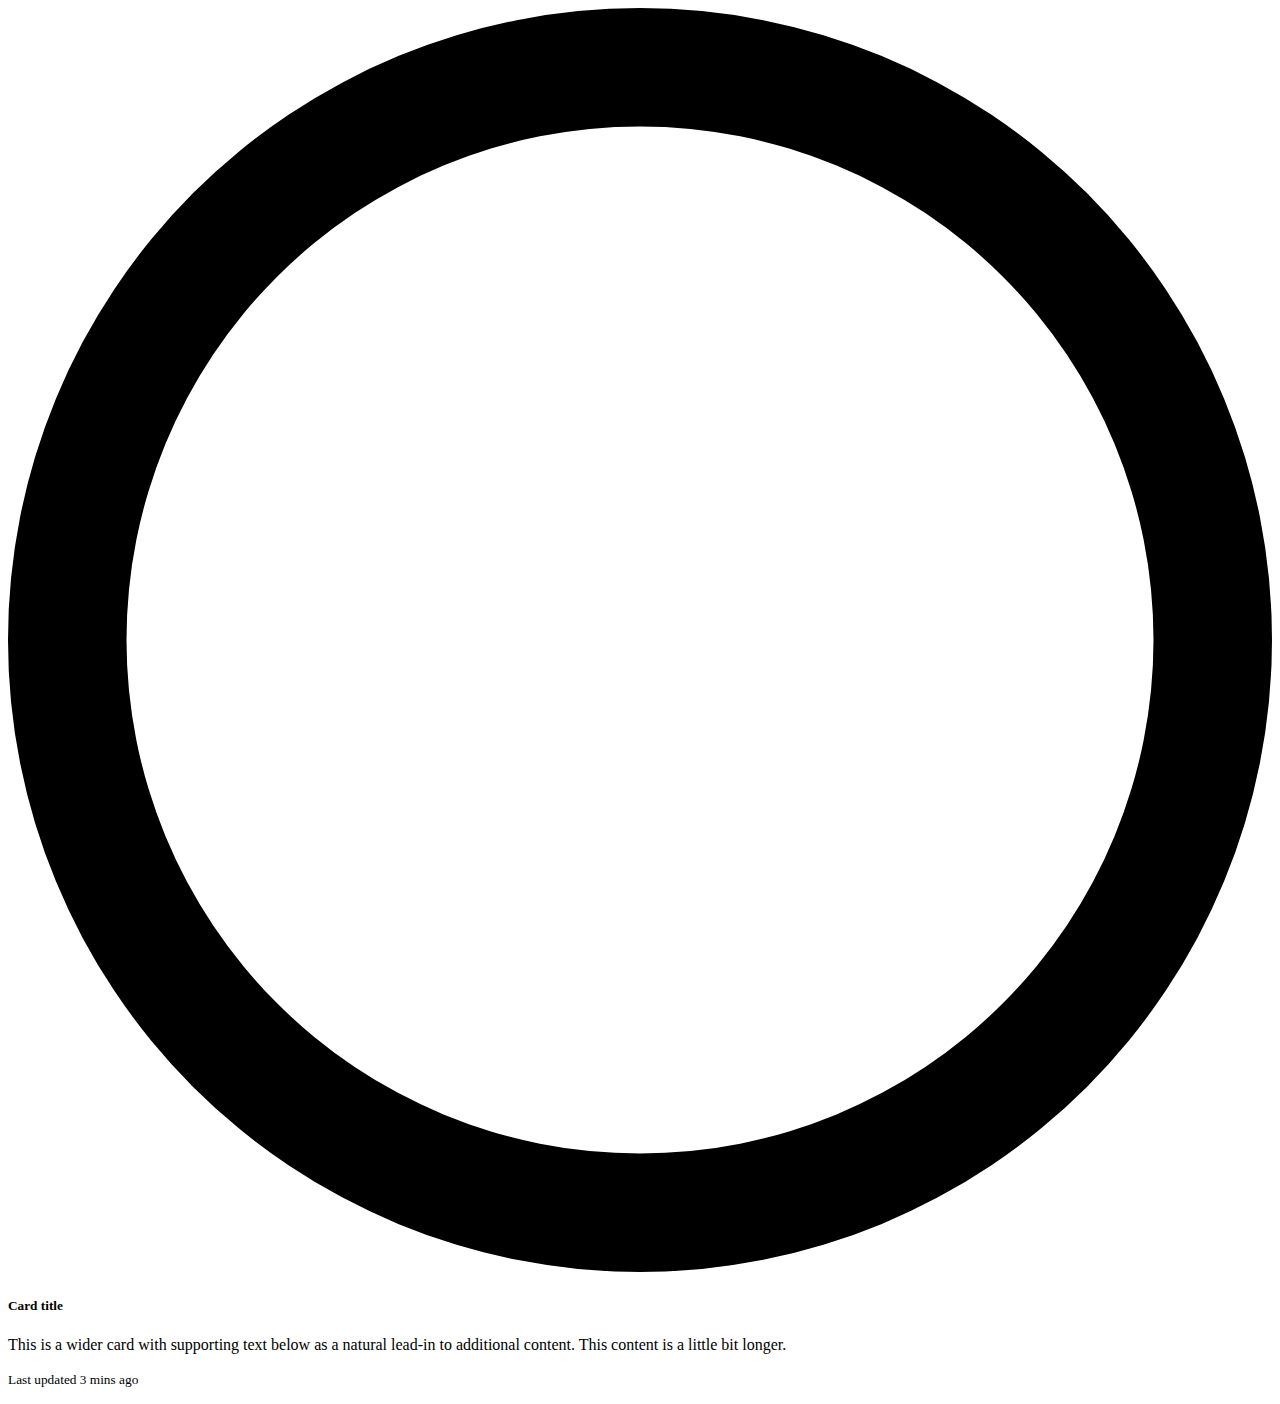
<file: index.html>
<!DOCTYPE html>
<html lang="en">
<head>
  <meta charset="UTF-8">
  <meta name="viewport" content="width=device-width, initial-scale=1.0">
  <link href="https://cdn.jsdelivr.net/npm/bootstrap@5.3.1/dist/css/bootstrap.min.css" rel="stylesheet" integrity="sha384-4bw+/aepP/YC94hEpVNVgiZdgIC5+VKNBQNGCHeKRQN+PtmoHDEXuppvnDJzQIu9" crossorigin="anonymous">
  <title>Test aja</title>
</head>
<body>
  <div class="card text-bg-dark">
    <img src="./main/static/circle-regular.svg" class="card-img" alt="...">
    <div class="card-img-overlay">
      <h5 class="card-title">Card title</h5>
      <p class="card-text">This is a wider card with supporting text below as a natural lead-in to additional content. This content is a little bit longer.</p>
      <p class="card-text"><small>Last updated 3 mins ago</small></p>
    </div>
  </div>
</body>
</html>
</file>
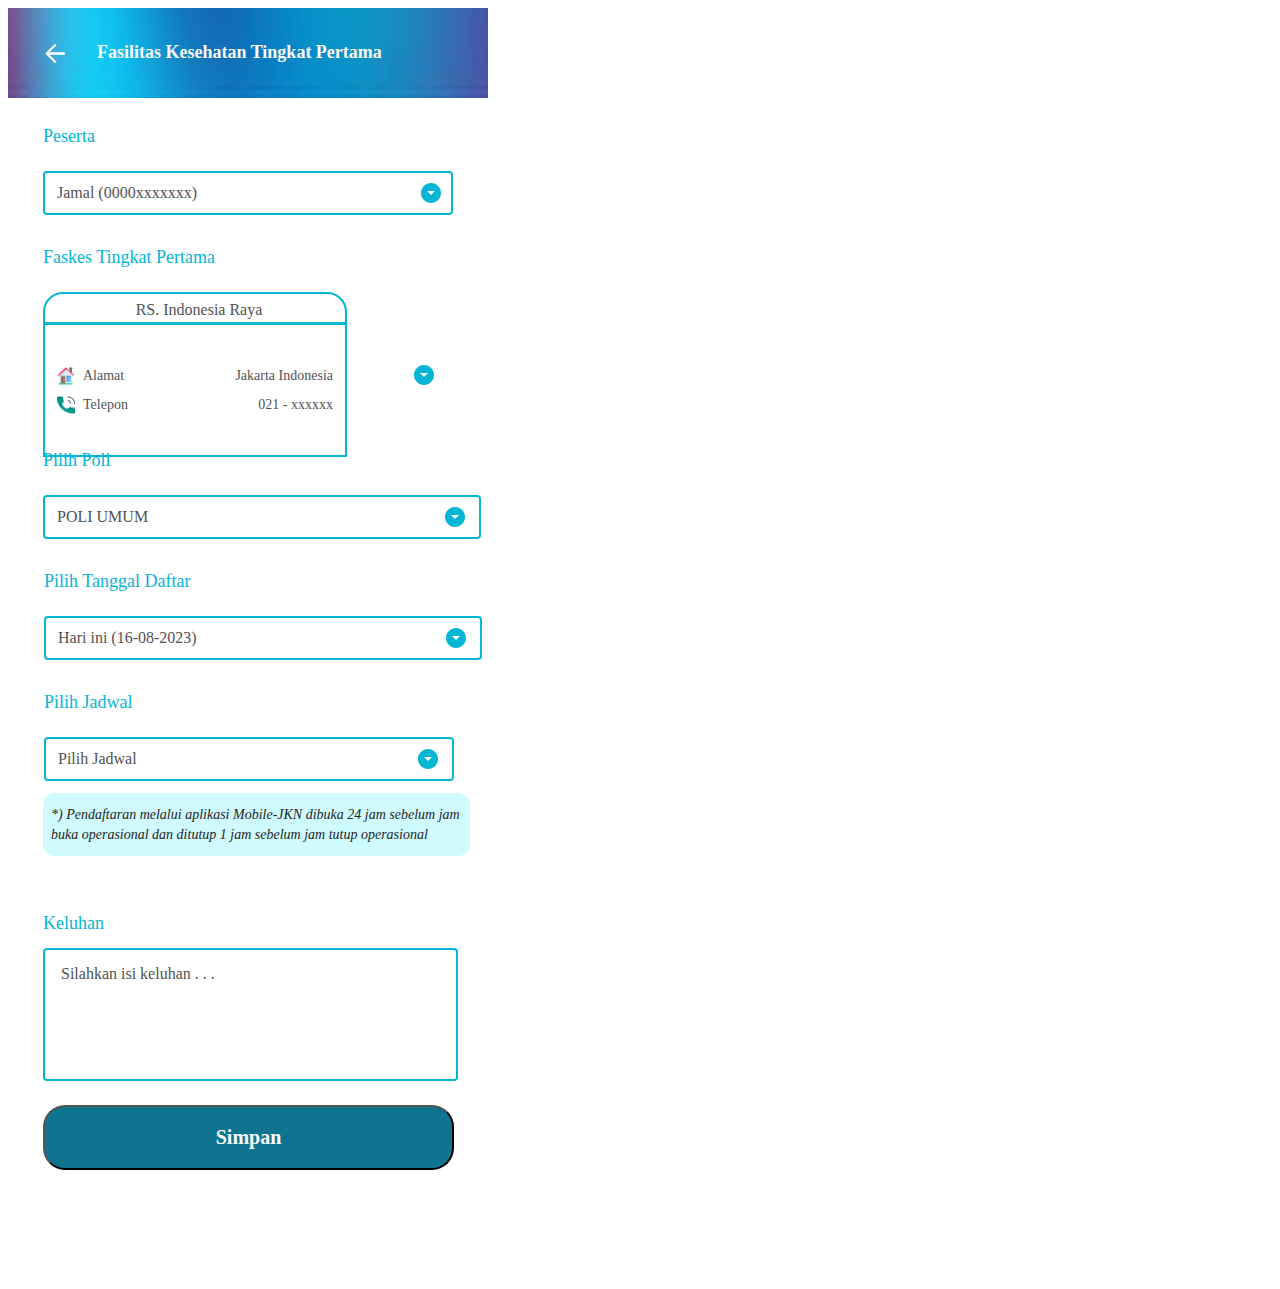
<file: main/templates/main/page/pendaftaran.html>
<!DOCTYPE html>
<html lang="en">
<head>
  <meta charset="UTF-8">
  <meta name="viewport" content="width=device-width, initial-scale=1.0">
  <link rel="icon" href="data:,">
  <link href="https://cdn.jsdelivr.net/npm/bootstrap@5.3.1/dist/css/bootstrap.min.css" rel="stylesheet" integrity="sha384-4bw+/aepP/YC94hEpVNVgiZdgIC5+VKNBQNGCHeKRQN+PtmoHDEXuppvnDJzQIu9" crossorigin="anonymous">
  <title>Pemberitahuan dengan Kotak</title>
  <link rel="stylesheet" href="../../../static/css/pendaftaran.css">
</head>
<body>

<div style="width: 480px; height: 1273px; position: relative; background: white">
  <section class="faskes">
    <div class="faskes-container">
      <div class="faskes-info">
        <div class="faskes-title">Faskes Tingkat Pertama</div>
        <button class="custom-buttondua" id="faskes-button" type="button">
          <svg xmlns="http://www.w3.org/2000/svg" width="12" height="15" viewBox="0 0 12 15" fill="none">
            <path d="M0.5 0.5V14.5L11.5 7.5L0.5 0.5Z" fill="#FAFAFA"/>
          </svg>
          <div class="faskes-label">Putar</div>
        </button>
      </div>
      <div class="faskes-subcontainer">
        <div class="faskes-info-container">
          <div class="faskes-info-box">
            <div class="faskes-name">RS. Indonesia Raya</div>
          </div>
          <div class="faskes-address-box" style="align-self: stretch; height: 90px; padding-left: 12px; padding-right: 12px; padding-top: 20px; padding-bottom: 20px; background: white; border-left: 2px #06B6D4 solid; border-top: 1px #06B6D4 solid; border-right: 2px #06B6D4 solid; border-bottom: 2px #06B6D4 solid; flex-direction: column; justify-content: center; align-items: center; gap: 8px; display: flex">
            <div style="align-self: stretch; justify-content: flex-start; align-items: center; gap: 8px; display: inline-flex">
              <img style="width: 18px; height: 18px" src="../../../static/img/image 44.png" />
              <div class="faskes-address-details">
                <div class="faskes-address-label">Alamat</div>
                <div class="faskes-address-value">Jakarta Indonesia</div>
              </div>
            </div>
            <div style="align-self: stretch; justify-content: flex-start; align-items: center; gap: 8px; display: inline-flex">
              <img style="width: 18px; height: 18px" src="../../../static/img/image 45.png" />
              <div class="faskes-address-details">
                <div class="faskes-address-label">Telepon</div>
                <div class="faskes-address-value">021 - xxxxxx</div>
              </div>
            </div>
          </div>
        </div>
        <div class="faskes-icon-container">
          <svg xmlns="http://www.w3.org/2000/svg" width="24" height="24" viewBox="0 0 24 24" fill="none">
            <path d="M12 2C6.48 2 2 6.48 2 12C2 17.52 6.48 22 12 22C17.52 22 22 17.52 22 12C22 6.48 17.52 2 12 2ZM12 14L8 10H16L12 14Z" fill="#06B6D4"/>
          </svg>
        </div>
      </div>
    </div>
  </section>

  <!-- popup faskes -->
  <section class="popupfaskes" id="faskes">
    <div class="popup-container">
      <div class="row transparent-row">
        <svg xmlns="http://www.w3.org/2000/svg" width="48" height="13" viewBox="0 0 48 13" fill="none">
          <path d="M24 0L47.5 13H24H0.500004L24 0Z" fill="rgb(170, 170, 170)"/>
        </svg>
      </div>
      <div class="popup-title">
        <div class="title-text">Keluhan</div>
      </div>
      <div class="popup-description">Anda dapat menambahkan informasi gejala yang dirasakan, seperti mengalami mual, pusing, batuk atau yang lainnya. Bisa Anda keluhkan disini</div>
      <div class="tutup-selanjutnya">
        <button type="button" class="tutup">
          <div class="inner-tutup">Tutup</div>
        </button>
      </div>
    </div>
  </section>

  

  <!-- Peserta -->
  <section class="peserta">
    <div class="peserta-header">
      <div class="peserta-title">Peserta</div>
      <button type="button" class="custom-buttondua" id="button-peserta">
        <svg xmlns="http://www.w3.org/2000/svg" width="12" height="15" viewBox="0 0 12 15" fill="none">
          <path d="M0.5 0.5V14.5L11.5 7.5L0.5 0.5Z" fill="#FAFAFA"/>
        </svg>
        <div class="participiant-text">Putar</div>
      </button>
    </div>
    <div class="peserta-info-container">
      <div class="peserta-item">
        <div class="peserta-info">
          <div class="peserta-name-info">
            <div class="peserta-name">Jamal (0000xxxxxxx)</div>
          </div>
          <div class="peserta-icon-placeholder"></div>
          <div class="peserta-icon-container">
            <svg xmlns="http://www.w3.org/2000/svg" width="24" height="24" viewBox="0 0 24 24" fill="none">
              <path d="M12 2C6.48 2 2 6.48 2 12C2 17.52 6.48 22 12 22C17.52 22 22 17.52 22 12C22 6.48 17.52 2 12 2ZM12 14L8 10H16L12 14Z" fill="#06B6D4"/>
            </svg>
          </div>
        </div>
      </div>
    </div>
  </section>

  <!-- popup peserta-->
  <section class="popuppeserta" id="peserta">
    <div class="popup-container">
      <div class="row transparent-row">
        <svg xmlns="http://www.w3.org/2000/svg" width="48" height="13" viewBox="0 0 48 13" fill="none">
          <path d="M24 0L47.5 13H24H0.500004L24 0Z" fill="rgb(170, 170, 170)"/>
        </svg>
      </div>
      <div class="popup-title">
        <div class="title-text">Keluhan</div>
      </div>
      <div class="popup-description">Anda dapat menambahkan informasi gejala yang dirasakan, seperti mengalami mual, pusing, batuk atau yang lainnya. Bisa Anda keluhkan disini</div>
      <div class="tutup-selanjutnya">
        <button type="button" class="tutup">
          <div class="inner-tutup">Tutup</div>
        </button>
      </div>
    </div>
  </section>

  <!-- poli -->
  <section class="poli">
    <div class="poli-container">
      <div class="poli-header">
        <div class="poli-title">Pilih Poli</div>
        <button class="custom-buttondua" type="button" id="poli-button">
          <svg xmlns="http://www.w3.org/2000/svg" width="12" height="15" viewBox="0 0 12 15" fill="none">
            <path d="M0.5 0.5V14.5L11.5 7.5L0.5 0.5Z" fill="#FAFAFA"/>
          </svg>
          <div class="politext">Putar</div>
        </button>
      </div>
      <div class="poli-item-container">
        <div class="poli-item-wrapper">
          <div class="poli-item-content">
            <div class="poli-item-text">
              <div class="poli-text">POLI UMUM</div>
            </div>
            <div style="width: 24px; height: 24px; position: relative"></div>
            <div style="width: 24px; height: 24px; position: relative">
              <svg xmlns="http://www.w3.org/2000/svg" width="24" height="24" viewBox="0 0 24 24" fill="none">
                <path d="M12 2C6.48 2 2 6.48 2 12C2 17.52 6.48 22 12 22C17.52 22 22 17.52 22 12C22 6.48 17.52 2 12 2ZM12 14L8 10H16L12 14Z" fill="#06B6D4"/>
              </svg>
            </div>
          </div>
        </div>
      </div>
    </div>
  </section>
  
  <!-- popup poli-->
  <section class="popup-poli" id="popuppoli">
    <div class="popup-container">
      <div class="popup-title">
        <div class="title-text">Pilih Poli</div>
      </div>
      <div class="popup-description">Silahkan pilih jenis poli yang ingin Anda kunjungi.</div>
      <div class="tutup-selanjutnya">
        <button type="button" class="tutup">
          <div class="inner-tutup">Tutup</div>
        </button>
      </div>
      <div class="row transparent-row">
        <svg xmlns="http://www.w3.org/2000/svg" width="48" height="13" viewBox="0 0 48 13" fill="FFD1D1">
          <path d="M24 13L47.5 0H24H0.500004L24 13Z" fill="rgb(170, 170, 170)"/>
        </svg>
      </div>
    </div>
  </section>

  <section class="tanggal-daftar">
    <div class="tanggal-daftar-container">
      <div class="tanggal-daftar-header">
        <div class="tanggal-daftar-title">Pilih Tanggal Daftar</div>
        <button class="custom-buttondua" type="button" id="tanggal-daftar-button">
          <svg xmlns="http://www.w3.org/2000/svg" width="12" height="15" viewBox="0 0 12 15" fill="none">
            <path d="M0.5 0.5V14.5L11.5 7.5L0.5 0.5Z" fill="#FAFAFA"/>
          </svg>
          <div class="tanggal-daftar-text">Putar</div>
        </button>
      </div>
      <div class="tanggal-daftar-info-container">
        <div class="tanggal-daftar-item">
          <div class="tanggal-daftar-info">
            <div class="tanggal-daftar-date-info">
              <div class="tanggal-daftar-date">Hari ini (16-08-2023)</div>
            </div>
            <div class="tanggal-daftar-icon-placeholder"></div>
            <div class="tanggal-daftar-icon-container">
              <svg xmlns="http://www.w3.org/2000/svg" width="24" height="24" viewBox="0 0 24 24" fill="none">
                <path d="M12 2C6.48 2 2 6.48 2 12C2 17.52 6.48 22 12 22C17.52 22 22 17.52 22 12C22 6.48 17.52 2 12 2ZM12 14L8 10H16L12 14Z" fill="#06B6D4"/>
              </svg>
            </div>
          </div>
        </div>
      </div>
    </div>
  </section>

  <!-- popup tanggal daftar-->
  <section class="popuptanggaldaftar" id="tanggaldaftar">
    <div class="popup-container">
      <div class="popup-title">
        <div class="title-text">Pilih Tanggal Daftar</div>
      </div>
      <div class="popup-description">Anda dapat memilih tanggal pendaftaraan disini.</div>
      <div class="tutup-selanjutnya">
        <button type="button" class="tutup">
          <div class="inner-tutup">Tutup</div>
        </button>
      </div>
      <div class="row transparent-row">
        <svg xmlns="http://www.w3.org/2000/svg" width="48" height="13" viewBox="0 0 48 13" fill="FFD1D1">
          <path d="M24 13L47.5 0H24H0.500004L24 13Z" fill="rgb(170, 170, 170)"/>
        </svg>
      </div>
    </div>
  </section>

  <section class="jadwal">
    <div class="jadwal-container">
      <div class="jadwal-header">
        <div class="jadwal-title">Pilih Jadwal</div>
        <button class="custom-buttondua" type="button" id="jadwal-button">
          <svg xmlns="http://www.w3.org/2000/svg" width="12" height="15" viewBox="0 0 12 15" fill="none">
            <path d="M0.5 0.5V14.5L11.5 7.5L0.5 0.5Z" fill="#FAFAFA"/>
          </svg>
          <div class="jadwal-text">Putar</div>
        </button>
      </div>
      <div class="jadwal-info-container">
        <div class="jadwal-item">
          <div class="jadwal-info">
            <div class="jadwal-date-info">
              <div class="jadwal-date">Pilih Jadwal</div>
            </div>
            <div class="jadwal-icon-placeholder"></div>
            <div class="jadwal-icon-container">
              <svg xmlns="http://www.w3.org/2000/svg" width="24" height="24" viewBox="0 0 24 24" fill="none">
                <path d="M12 2C6.48 2 2 6.48 2 12C2 17.52 6.48 22 12 22C17.52 22 22 17.52 22 12C22 6.48 17.52 2 12 2ZM12 14L8 10H16L12 14Z" fill="#06B6D4"/>
              </svg>
            </div>
          </div>
        </div>
      </div>
    </div>
  </section>

  <!-- popup jadwal -->
  <section class="popupjadwal" id="jadwal">
    <div class="popup-container">
      <div class="popup-title">
        <div class="title-text">Pilih Jadwal</div>
      </div>
      <div class="popup-description">Silahkan pilih jadwal yang tersedia, Anda diharapkan dapat datang 15 menit sebelum pemeriksaan.</div>
      <div class="tutup-selanjutnya">
        <button type="button" class="tutup">
          <div class="inner-tutup">Tutup</div>
        </button>
      </div>
      <div class="row transparent-row">
        <svg xmlns="http://www.w3.org/2000/svg" width="48" height="13" viewBox="0 0 48 13" fill="FFD1D1">
          <path d="M24 13L47.5 0H24H0.500004L24 13Z" fill="rgb(170, 170, 170)"/>
        </svg>
      </div>
    </div>
  </section>

  <section class="info">
    <div class="info-container">
      <div class="info-text">*) Pendaftaran melalui aplikasi Mobile-JKN dibuka 24 jam sebelum jam buka operasional dan ditutup 1 jam sebelum jam tutup operasional</div>
    </div>
  </section>
  
  <section class="keluhan">
    <div class="keluhan-container">
      <div class="keluhan-header">
        <div class="keluhan-title">Keluhan</div>
        <button class="custom-buttondua" type="button" id="keluhan-button">
          <svg xmlns="http://www.w3.org/2000/svg" width="12" height="15" viewBox="0 0 12 15" fill="none">
            <path d="M0.5 0.5V14.5L11.5 7.5L0.5 0.5Z" fill="#FAFAFA"/>
          </svg>
          <div class="keluhantext">Putar</div>
        </button>
      </div>
      <div class="keluhan-input-container">
        <div class="keluhan-input-wrapper">
          <div class="keluhan-input-divider"></div>
          <div class="keluhan-input-text">
            <div class="keluhan-text">Silahkan isi keluhan . . .</div>
          </div>
        </div>
      </div>
    </div>
  </section>

  <!-- popup keluhan -->
  <section class="popupkeluhan" id="keluhan">
    <div class="popup-container">
      <div class="popup-title">
        <div class="title-text">Keluhan</div>
      </div>
      <div class="popup-description">Anda dapat menambahkan informasi gejala yang dirasakan, seperti mengalami mual, pusing, batuk atau yang lainnya. Bisa Anda keluhkan disini</div>
      <div class="tutup-selanjutnya">
        <button type="button" class="tutup">
          <div class="inner-tutup">Tutup</div>
        </button>
      </div>
      <div class="row transparent-row">
        <svg xmlns="http://www.w3.org/2000/svg" width="48" height="13" viewBox="0 0 48 13" fill="FFD1D1">
          <path d="M24 13L47.5 0H24H0.500004L24 13Z" fill="rgb(170, 170, 170)"/>
        </svg>
      </div>
    </div>
  </section>
  
  <button type="button" style="width: 411px; padding-left: 12px; padding-right: 12px; padding-top: 18px; padding-bottom: 18px; left: 35px; top: 1097px; position: absolute; background-color: #0E7490; border-radius: 22px; overflow: hidden; justify-content: center; align-items: center; gap: 4px; display: inline-flex">
    <div style="color: #FAFAFA; font-size: 20px; font-family: Poppins; font-weight: 700; line-height: 25px; word-wrap: break-word">Simpan</div>
  </button>

  <nav class="navbar">
    <img class="navbar-logo" src="../../../static/img/image 444.png" />
    <div class="navbar-content">
      <div class="navbar-icon">
        <svg xmlns="http://www.w3.org/2000/svg" width="24" height="25" viewBox="0 0 24 25" fill="none">
          <path d="M13.0666 4.26375L6.43395 10.8964L5.58039 11.75H6.7875H21.5V13.25H6.7875H5.58192L6.43363 14.1032L13.0557 20.7372L12 21.7929L2.70711 12.5L12.0012 3.20586L13.0666 4.26375Z" fill="#FAFAFA" stroke="#FAFAFA"/>
        </svg>
      </div>
      <div class="navbar-title">Fasilitas Kesehatan Tingkat Pertama</div>
    </div>
  </nav>
</div>

</body>
<script src="../../../static/js/pageutama.js"></script>
</html>
</file>
<file: main/static/css/pendaftaran.css>
.custom-buttondua {
  height: 29px; 
  padding-top: 4px; 
  padding-bottom: 4px; 
  padding-left: 8px; 
  padding-right: 12px; 
  background: #06B6D4; 
  border-radius: 16px; 
  border: 1px #0891B2 solid; 
  justify-content: center; 
  align-items: center; 
  gap: 8px; 
  display: flex;
  opacity: 0;
}

/* formulir peserta */
.peserta {
  left: 35px; 
  top: 114px; 
  position: absolute; 
  flex-direction: column; 
  justify-content: flex-start; 
  align-items: flex-start; 
  gap: 20px; 
  display: inline-flex
}

.peserta-header {
  width: 410px; 
  justify-content: flex-start; 
  align-items: center; 
  display: inline-flex
}

.peserta-title {
  flex: 1 1 0; 
  color: #06B6D4; 
  font-size: 18px; 
  font-family: Poppins; 
  font-weight: 500; 
  line-height: 27px; 
  word-wrap: break-word
}

.peserta .participiant-text {
  text-align: center; 
  color: #FAFAFA; 
  font-size: 14px; 
  font-family: Poppins; 
  font-weight: 500; 
  line-height: 21px; 
  word-wrap: break-word
}

.peserta .peserta-info-container {
  width: 410px;
  height: 40px;
  border-radius: 4px; 
  flex-direction: column; 
  justify-content: flex-start; 
  align-items: flex-start; 
  gap: 4px; 
  display: flex
}

.peserta .peserta-item {
  align-self: stretch; 
  flex: 1 1 0; 
  padding-left: 12px; 
  padding-right: 12px; 
  padding-top: 8px; 
  padding-bottom: 8px; 
  background: white; 
  border-radius: 4px; 
  border: 2px #06B6D4 solid; 
  justify-content: flex-start; 
  align-items: center; 
  gap: 4px; 
  display: inline-flex
}

.peserta .peserta-info {
  flex: 1 1 0; 
  height: 24px; 
  justify-content: flex-start; 
  align-items: center; 
  gap: 4px; 
  display: flex
}

.peserta .peserta-info {
  flex: 1 1 0; 
  height: 24px; 
  justify-content: flex-start; 
  align-items: center; 
  gap: 4px; 
  display: flex
}

.peserta .peserta-name {
  width: 330px;
  align-items: center;
  color: #525252; 
  font-size: 16px; 
  font-family: Poppins;
  gap: 8px;
  font-weight: 400; 
  line-height: 24px; 
  word-wrap: break-word;
}

.peserta .peserta-icon-placeholder {
  width: 24px; 
  height: 24px; 
  position: relative
}

.peserta .peserta-icon-container {
  width: 24px; 
  height: 24px; 
  position: relative;
}

/* popup peserta */
.popuppeserta {
  display: none;
}

.popuppeserta.active .informasi-pengguna .navbar {
  position: unset;
}

.popuppeserta.active {
  width: 498px;
  height: 1306px;
}

.popuppeserta .popup-container {
  position: absolute;
  background-color: rgb(253, 250, 250);
  top: 209px;
  margin-left: 105px;
  z-index: 1;
}

.popup-title {
  width: 300px; 
  height: 37px; 
  padding-left: 16px; 
  padding-right: 16px; 
  padding-top: 8px; 
  padding-bottom: 8px; 
  background: #FAFAFA; 
  border-top-left-radius: 8px; 
  border-top-right-radius: 8px;
  border-bottom: 1px solid;
  justify-content: flex-start; 
  align-items: center; 
  display: inline-flex
}

.popuppeserta .title-text {
  flex: 1 1 0; text-align: center; color: #171717; font-size: 14px; font-family: Poppins; font-weight: 600; line-height: 21px; word-wrap: break-word
}

.popuppeserta .popup-description {
  width: 280px; color: #171717; margin-left: 4px; font-size: 14px; font-family: Poppins; font-weight: 400; line-height: 18px; word-wrap: break-word
}

.popuppeserta .tutup-selanjutnya {
  width: 300px; height: 40px; padding-top: 4px; padding-bottom: 10px; padding-left: 16px; padding-right: 16px; background: #FAFAFA; border-top-left-radius: 8px; border-top-right-radius: 8px; justify-content: center; align-items: center; gap: 18px; display: inline-flex
}

.popuppeserta .tutup {
  height: 26px; padding-left: 12px; padding-right: 12px; padding-top: 4px; padding-bottom: 4px; border-radius: 4px; overflow: hidden; border: 1.50px #EF4444 solid; justify-content: center; align-items: center; gap: 4px; display: flex
}

.popuppeserta .inner-tutup {
  color: #EF4444; font-size: 12px; font-family: Poppins; font-weight: 500; line-height: 18px; word-wrap: break-word;
}

.transparent-row {
  background-color: transparent; /* Atur latar belakang menjadi transparent */
}

/* nav */
.navbar-logo {
  width: 480px; 
  height: 90px; 
  left: 0px; 
  top: 0px; 
  position: absolute;
}

.navbar-content {
  width: 410px; 
  left: 35px; 
  top: 31px; 
  position: absolute; 
  justify-content: center; 
  align-items: center; 
  gap: 30px; 
  display: inline-flex;
}

.navbar-icon {
  width: 24px; 
  height: 24px; 
  position: relative;
}

.navbar-title {
  flex: 1 1 0; 
  color: #FAFAFA; 
  font-size: 18px; 
  font-family: Poppins; 
  font-weight: 600; 
  line-height: 27px; 
  word-wrap: break-word
}

.container-penunjuk-peserta {
  width: 300px; 
  height: 13px; 
  flex-direction: column; 
  justify-content: center; 
  align-items: center; 
  gap: 8px; 
  display: inline-flex
}

.container-penunjuk-peserta-inner {
  height: 13px; 
  padding-left: 8px; 
  padding-right: 8px; 
  flex-direction: column; 
  justify-content: center; 
  align-items: center; 
  gap: 8px; 
  display: flex
}


/* pilih faskes */
.faskes-container {
  left: 35px; 
  top: 235px; 
  position: absolute; 
  flex-direction: column; 
  justify-content: flex-start; 
  align-items: flex-start; 
  gap: 20px; 
  display: inline-flex
}

.faskes-container .faskes-info {
  width: 410px; 
  justify-content: center; 
  align-items: center; 
  display: inline-flex
}

.faskes-container .faskes-title {
  flex: 1 1 0; color: #06B6D4; 
  font-size: 18px; 
  font-family: Poppins; 
  font-weight: 500; 
  line-height: 27px; 
  word-wrap: break-word
}

.faskes-container .faskes-label {
  text-align: center; 
  color: #FAFAFA; 
  font-size: 14px; 
  font-family: Poppins; 
  font-weight: 500; 
  line-height: 21px; 
  word-wrap: break-word
}

.faskes-container .faskes-subcontainer {
  align-self: stretch; 
  justify-content: flex-start; 
  align-items: center; 
  gap: 65px; 
  display: inline-flex
}

.faskes-container .faskes-info-container {
  width: 304px; 
  flex-direction: column; 
  justify-content: flex-start; 
  align-items: center; 
  display: inline-flex
}

.faskes-container .faskes-info-box {
  align-self: stretch; 
  padding-left: 8px; 
  padding-top: 4px; 
  background: white; 
  border-top-left-radius: 20px; 
  border-top-right-radius: 20px; 
  border: 2px #06B6D4 solid; 
  justify-content: center; 
  align-items: flex-start; 
  gap: 8px; 
  display: inline-flex
}

.faskes-container .faskes-name {
  color: #525252; 
  font-size: 16px; 
  font-family: Poppins; 
  font-weight: 500; 
  line-height: 24px; 
  word-wrap: break-word
}


.faskes-container .faskes-address-details {
  flex: 1 1 0; 
  height: 21px; 
  justify-content: flex-start; 
  align-items: center; 
  gap: 30px; 
  display: flex
}

.faskes-container .faskes-address-label {
  color: #525252; 
  font-size: 14px; 
  font-family: Poppins; 
  font-weight: 400; 
  line-height: 21px; 
  word-wrap: break-word
}

.faskes-container .faskes-address-value {
  flex: 1 1 0; 
  text-align: right; 
  color: #525252; 
  font-size: 14px; 
  font-family: Poppins; 
  font-weight: 400; 
  line-height: 21px; 
  word-wrap: break-word
}

.faskes-container .faskes-icon-container {
  width: 24px; 
  height: 24px; 
  position: relative
}

/* popup faskes */
.popupfaskes {
  display: none;
}

.popupfaskes.active .informasi-pengguna .navbar {
  position: unset;
}

.popupfaskes.active {
  width: 498px;
  height: 1306px;
}

.popupfaskes .popup-container {
  position: absolute;
  background-color: rgb(253, 250, 250);
  top: 409px;
  margin-left: 55px;
  z-index: 1;
}

.popupfaskes .popup-title {
  width: 300px; 
  height: 37px; 
  padding-left: 16px; 
  padding-right: 16px; 
  padding-top: 8px; 
  padding-bottom: 8px; 
  background: #FAFAFA; 
  border-top-left-radius: 8px; 
  border-top-right-radius: 8px;
  border-bottom: 1px solid;
  justify-content: flex-start; 
  align-items: center; 
  display: inline-flex
}

.popupfaskes .title-text {
  flex: 1 1 0; text-align: center; color: #171717; font-size: 14px; font-family: Poppins; font-weight: 600; line-height: 21px; word-wrap: break-word
}

.popupfaskes .popup-description {
  width: 280px; color: #171717; margin-left: 4px; font-size: 14px; font-family: Poppins; font-weight: 400; line-height: 18px; word-wrap: break-word
}

.popupfaskes .tutup-selanjutnya {
  width: 300px; height: 40px; padding-top: 4px; padding-bottom: 10px; padding-left: 16px; padding-right: 16px; background: #FAFAFA; border-top-left-radius: 8px; border-top-right-radius: 8px; justify-content: center; align-items: center; gap: 18px; display: inline-flex
}

.popupfaskes .tutup {
  height: 26px; padding-left: 12px; padding-right: 12px; padding-top: 4px; padding-bottom: 4px; border-radius: 4px; overflow: hidden; border: 1.50px #EF4444 solid; justify-content: center; align-items: center; gap: 4px; display: flex
}

.popupfaskes .inner-tutup {
  color: #EF4444; font-size: 12px; font-family: Poppins; font-weight: 500; line-height: 18px; word-wrap: break-word;
}


/* pilih poli */
.poli {}

.poli .poli-container {
left: 35px; 
top: 438px; 
position: absolute; 
flex-direction: column; 
justify-content: flex-start; 
align-items: flex-start; 
gap: 20px; 
display: inline-flex;
}

.poli .poli-header {
  width: 410px; 
  justify-content: flex-start; 
  align-items: center; 
  display: inline-flex
}

.poli .poli-title {
  flex: 1 1 0; 
  color: #06B6D4; 
  font-size: 18px; 
  font-family: Poppins; 
  font-weight: 500; 
  line-height: 27px; 
  word-wrap: break-word
}

.poli .politext {
  text-align: center; 
  color: #FAFAFA; 
  font-size: 14px; 
  font-family: Poppins; 
  font-weight: 500; 
  line-height: 21px; 
  word-wrap: break-word
}

.poli .poli-item-container {
  height: 40px; 
  border-radius: 4px; 
  flex-direction: column; 
  justify-content: flex-start; 
  align-items: flex-start; 
  gap: 4px; 
  display: flex
}

.poli .poli-item-wrapper {
  width: 410px;
  align-self: stretch; 
  flex: 1 1 0; 
  padding-left: 12px; 
  padding-right: 12px; 
  padding-top: 8px; 
  padding-bottom: 8px; 
  background: white; 
  border-radius: 4px; 
  border: 2px #06B6D4 solid; 
  justify-content: flex-start; 
  align-items: center; 
  gap: 4px; 
  display: inline-flex
}

.poli .poli-item-content {
  flex: 1 1 0; 
  height: 24px; 
  justify-content: flex-start; 
  align-items: center; 
  gap: 4px; 
  display: flex
}

.poli .poli-item-text {
  flex: 1 1 0; 
  height: 24px; 
  justify-content: flex-start; 
  align-items: center; 
  gap: 8px; 
  display: flex
}

.poli .poli-text {
  color: #525252; 
  font-size: 16px; 
  font-family: Poppins; 
  font-weight: 400; 
  line-height: 24px; 
  word-wrap: break-word
}

/* popup poli */
.popup-poli {
  display: none;
}

.popup-poli.active .informasi-pengguna .navbar {
  position: unset;
}

.popup-poli.active {
  width: 498px;
  height: 1306px;
}

.popup-poli .popup-container {
  position: absolute;
  background-color: rgb(253, 250, 250);
  top: 309px;
  margin-left: 150px;
  z-index: 1;
}

.popup-title {
  width: 300px; 
  height: 37px; 
  padding-left: 16px; 
  padding-right: 16px; 
  padding-top: 8px; 
  padding-bottom: 8px; 
  background: #FAFAFA; 
  border-top-left-radius: 8px; 
  border-top-right-radius: 8px;
  border-bottom: 1px solid;
  justify-content: flex-start; 
  align-items: center; 
  display: inline-flex
}

.popup-poli .title-text {
  flex: 1 1 0; text-align: center; color: #171717; font-size: 14px; font-family: Poppins; font-weight: 600; line-height: 21px; word-wrap: break-word
}

.popup-poli .popup-description {
  width: 280px; color: #171717; margin-left: 4px; font-size: 14px; font-family: Poppins; font-weight: 400; line-height: 18px; word-wrap: break-word
}

.popup-poli .tutup-selanjutnya {
  width: 300px; height: 40px; padding-top: 4px; padding-bottom: 10px; padding-left: 16px; padding-right: 16px; background: #FAFAFA; border-top-left-radius: 8px; border-top-right-radius: 8px; justify-content: center; align-items: center; gap: 18px; display: inline-flex
}

.popup-poli .tutup {
  height: 26px; padding-left: 12px; padding-right: 12px; padding-top: 4px; padding-bottom: 4px; border-radius: 4px; overflow: hidden; border: 1.50px #EF4444 solid; justify-content: center; align-items: center; gap: 4px; display: flex
}

.popup-poli .inner-tutup {
  color: #EF4444; font-size: 12px; font-family: Poppins; font-weight: 500; line-height: 18px; word-wrap: break-word;
}

.transparent-row {
  background-color: transparent; /* Atur latar belakang menjadi transparent */
}

/* pilih tanggal daftar */
.tanggal-daftar {}

.tanggal-daftar .tanggal-daftar-container {
  left: 36px; 
  top: 559px; 
  position: absolute; 
  flex-direction: column; 
  justify-content: flex-start; 
  align-items: flex-start; 
  gap: 20px; 
  display: inline-flex;
}

.tanggal-daftar .tanggal-daftar-header {
  width: 410px; 
  justify-content: flex-start; 
  align-items: center; 
  display: inline-flex;
}

.tanggal-daftar .tanggal-daftar-title {
  flex: 1 1 0; 
  color: #06B6D4; 
  font-size: 18px; 
  font-family: Poppins; 
  font-weight: 500; 
  line-height: 27px; 
  word-wrap: break-word;
}

.tanggal-daftar .tanggal-daftar-text {
  text-align: center; 
  color: #FAFAFA; 
  font-size: 14px; 
  font-family: Poppins; 
  font-weight: 500; 
  line-height: 21px; 
  word-wrap: break-word;
}

.tanggal-daftar .tanggal-daftar-info-container {
  height: 40px; 
  border-radius: 4px; 
  flex-direction: column; 
  justify-content: flex-start; 
  align-items: flex-start; 
  gap: 4px; 
  display: flex;

}

.tanggal-daftar .tanggal-daftar-item {
  width: 410px;
  align-self: stretch; 
  flex: 1 1 0; 
  padding-left: 12px; 
  padding-right: 12px; 
  padding-top: 8px; 
  padding-bottom: 8px; 
  background: white; 
  border-radius: 4px; 
  border: 2px #06B6D4 solid; 
  justify-content: flex-start; 
  align-items: center; 
  gap: 4px; 
  display: inline-flex
}

.tanggal-daftar .tanggal-daftar-info {
  flex: 1 1 0; 
  height: 24px; 
  justify-content: flex-start; 
  align-items: center; 
  gap: 4px; 
  display: flex
}

.tanggal-daftar .tanggal-daftar-date-info {
  flex: 1 1 0; 
  height: 24px; 
  justify-content: flex-start; 
  align-items: center; 
  gap: 8px; 
  display: flex
}

.tanggal-daftar .tanggal-daftar-date {
  color: #525252; 
  font-size: 16px; 
  font-family: Poppins; 
  font-weight: 400; 
  line-height: 24px; 
  word-wrap: break-word
}

.tanggal-daftar .tanggal-daftar-icon-placeholder {
  width: 24px; 
  height: 24px; 
  position: relative
}

.tanggal-daftar .tanggal-daftar-icon-container {
  width: 24px; 
  height: 24px; 
  position: relative
}

/* popup tanggal daftar */
.popuptanggaldaftar {
  display: none;
}

.popuptanggaldaftar.active .informasi-pengguna .navbar {
  position: unset;
}

.popuptanggaldaftar.active {
  width: 498px;
  height: 1306px;
}

.popuptanggaldaftar .popup-container {
  position: absolute;
  background-color: rgb(253, 250, 250);
  top: 429px;
  margin-left: 110px;
  z-index: 1;
}

.popup-title {
  width: 300px; 
  height: 37px; 
  padding-left: 16px; 
  padding-right: 16px; 
  padding-top: 8px; 
  padding-bottom: 8px; 
  background: #FAFAFA; 
  border-top-left-radius: 8px; 
  border-top-right-radius: 8px;
  border-bottom: 1px solid;
  justify-content: flex-start; 
  align-items: center; 
  display: inline-flex
}

.popuptanggaldaftar .title-text {
  flex: 1 1 0; text-align: center; color: #171717; font-size: 14px; font-family: Poppins; font-weight: 600; line-height: 21px; word-wrap: break-word
}

.popuptanggaldaftar .popup-description {
  width: 280px; color: #171717; margin-left: 4px; font-size: 16px; font-family: Poppins; font-weight: 400; line-height: 18px; word-wrap: break-word
}

.popuptanggaldaftar .tutup-selanjutnya {
  width: 300px; height: 40px; padding-top: 4px; padding-bottom: 10px; padding-left: 16px; padding-right: 16px; background: #FAFAFA; border-top-left-radius: 8px; border-top-right-radius: 8px; justify-content: center; align-items: center; gap: 18px; display: inline-flex
}

.popuptanggaldaftar .tutup {
  height: 26px; padding-left: 12px; padding-right: 12px; padding-top: 4px; padding-bottom: 4px; border-radius: 4px; overflow: hidden; border: 1.50px #EF4444 solid; justify-content: center; align-items: center; gap: 4px; display: flex
}

.popuptanggaldaftar .inner-tutup {
  color: #EF4444; font-size: 12px; font-family: Poppins; font-weight: 500; line-height: 18px; word-wrap: break-word;
}

/* pilih jadwal */
.jadwal-container {
  left: 36px; 
  top: 680px; 
  position: absolute; 
  flex-direction: column; 
  justify-content: flex-start; 
  align-items: flex-start; 
  gap: 20px; 
  display: inline-flex;
}

.jadwal-container .jadwal-header {
  width: 410px; 
  justify-content: flex-start; 
  align-items: center; 
  display: inline-flex
}

.jadwal-container .jadwal-title {
  flex: 1 1 0; 
  color: #06B6D4; 
  font-size: 18px; 
  font-family: Poppins; 
  font-weight: 500; 
  line-height: 27px; 
  word-wrap: break-word
}

.jadwal-container .jadwal-text {
  text-align: center; 
  color: #FAFAFA; 
  font-size: 14px; 
  font-family: Poppins; 
  font-weight: 500; 
  line-height: 21px; 
  word-wrap: break-word
}

.jadwal-container .jadwal-info-container {
  width: 410px;
  height: 40px; 
  border-radius: 4px; 
  flex-direction: column; 
  justify-content: flex-start; 
  align-items: flex-start; 
  gap: 4px; 
  display: flex
}

.jadwal-container .jadwal-item {
  align-self: stretch; 
  flex: 1 1 0; 
  padding-left: 12px; 
  padding-right: 12px; 
  padding-top: 8px; 
  padding-bottom: 8px; 
  background: white; 
  border-radius: 4px; 
  border: 2px #06B6D4 solid; 
  justify-content: flex-start; 
  align-items: center; 
  gap: 4px; 
  display: inline-flex
}

.jadwal-container .jadwal-info {
  flex: 1 1 0; 
  height: 24px; 
  justify-content: flex-start; 
  align-items: center; 
  gap: 4px; 
  display: flex
}

.jadwal-container .jadwal-date-info {
  flex: 1 1 0; 
  height: 24px; 
  justify-content: flex-start; 
  align-items: center; 
  gap: 8px; 
  display: flex
}

.jadwal-container .jadwal-date {
  color: #525252; 
  font-size: 16px; 
  font-family: Poppins; 
  font-weight: 400; 
  line-height: 24px; 
  word-wrap: break-word
}

.jadwal-container .jadwal-icon-placeholder {
  width: 24px; 
  height: 24px; 
  position: relative
}

.jadwal-container .jadwal-icon-container {
  width: 24px; 
  height: 24px; 
  position: relative
}

/* popup tanggal daftar */
.popupjadwal {
  display: none;
}

.popupjadwal.active .informasi-pengguna .navbar {
  position: unset;
}

.popupjadwal.active {
  width: 498px;
  height: 1306px;
}

.popupjadwal .popup-container {
  position: absolute;
  background-color: rgb(253, 250, 250);
  top: 529px;
  margin-left: 110px;
  z-index: 1;
}

.popupjadwal .popup-title {
  width: 300px; 
  height: 37px; 
  padding-left: 16px; 
  padding-right: 16px; 
  padding-top: 8px; 
  padding-bottom: 8px; 
  background: #FAFAFA; 
  border-top-left-radius: 8px; 
  border-top-right-radius: 8px;
  border-bottom: 1px solid;
  justify-content: flex-start; 
  align-items: center; 
  display: inline-flex;
}

.popupjadwal .title-text {
  flex: 1 1 0; text-align: center; color: #171717; font-size: 14px; font-family: Poppins; font-weight: 600; line-height: 21px; word-wrap: break-word
}

.popupjadwal .popup-description {
  width: 280px; color: #171717; margin-left: 4px; font-size: 16px; font-family: Poppins; font-weight: 400; line-height: 18px; word-wrap: break-word
}

.popupjadwal .tutup-selanjutnya {
  width: 300px; height: 40px; padding-top: 4px; padding-bottom: 10px; padding-left: 16px; padding-right: 16px; background: #FAFAFA; border-top-left-radius: 8px; border-top-right-radius: 8px; justify-content: center; align-items: center; gap: 18px; display: inline-flex
}

.popupjadwal .tutup {
  height: 26px; padding-left: 12px; padding-right: 12px; padding-top: 4px; padding-bottom: 4px; border-radius: 4px; overflow: hidden; border: 1.50px #EF4444 solid; justify-content: center; align-items: center; gap: 4px; display: flex
}

.popupjadwal .inner-tutup {
  color: #EF4444; font-size: 12px; font-family: Poppins; font-weight: 500; line-height: 18px; word-wrap: break-word;
}

/* info */
.info {}

.info .info-container {
  width: 411px; 
  padding-left: 8px; 
  padding-right: 8px; 
  padding-top: 12px; 
  padding-bottom: 12px; 
  left: 35px; top: 785px; 
  position: absolute; 
  background: #CFFAFE; 
  border-radius: 12px; 
  justify-content: flex-start; 
  align-items: center; 
  gap: 8px; 
  display: inline-flex
}

.info .info-text {
  flex: 1 1 0; 
  color: #262626; 
  font-size: 14px; 
  font-family: Poppins; 
  font-style: italic; 
  font-weight: 400; 
  line-height: 19.60px; 
  word-wrap: break-word
}

/* keluhan */
.keluhan .keluhan-container {
  height: 172px; 
  left: 35px; 
  top: 901px; 
  position: absolute; 
  flex-direction: column; justify-content: flex-start; align-items: flex-start; gap: 10px; display: inline-flex
}

.keluhan .keluhan-header {
  align-self: stretch; 
  justify-content: center; 
  align-items: center; 
  display: inline-flex
}

.keluhan .keluhan-title {
  flex: 1 1 0; 
  color: #06B6D4; 
  font-size: 18px; 
  font-family: Poppins; 
  font-weight: 500; 
  line-height: 27px; 
  word-wrap: break-word;
}

.keluhan .keluhantext {
  text-align: center; 
  color: #FAFAFA; 
  font-size: 14px; 
  font-family: Poppins; 
  font-weight: 500; 
  line-height: 21px; 
  word-wrap: break-word
}

.keluhan .keluhan-input-container {
  align-self: stretch; 
  height: 133px; 
  flex-direction: column; 
  justify-content: flex-start; 
  align-items: flex-start; 
  gap: 8px; 
  display: flex
}

.keluhan .keluhan-input-wrapper {
  align-self: stretch; 
  flex: 1 1 0; 
  background: white; 
  border-radius: 4px; 
  border: 2px #06B6D4 solid; 
  flex-direction: column; 
  justify-content: flex-start; 
  align-items: flex-start; 
  display: flex
}

.keluhan .keluhan-input-divider {
  width: 411px; 
  height: 0px; 
  position: relative; 
  background: white
}

.keluhan .keluhan-input-text {
  align-self: stretch; 
  padding-left: 16px; 
  padding-right: 16px; 
  padding-top: 12px; 
  padding-bottom: 12px; 
  justify-content: flex-start; 
  align-items: flex-start; 
  gap: 12px; 
  display: inline-flex
}

.keluhan .keluhan-text {
  flex: 1 1 0; 
  color: #525252; 
  font-size: 16px; 
  font-family: Poppins; 
  font-weight: 400; 
  line-height: 24px; 
  word-wrap: break-word
}

/* popup keluhan */
.popupkeluhan {
  display: none;
}

.popupkeluhan.active .informasi-pengguna .navbar {
  position: unset;
}

.popupkeluhan.active {
  width: 498px;
  height: 1306px;
}

.popupkeluhan .popup-container {
  position: absolute;
  background-color: rgb(253, 250, 250);
  top: 729px;
  margin-left: 110px;
  z-index: 1;
}

.popupkeluhan .popup-title {
  width: 300px; 
  height: 37px; 
  padding-left: 16px; 
  padding-right: 16px; 
  padding-top: 8px; 
  padding-bottom: 8px; 
  background: #FAFAFA; 
  border-top-left-radius: 8px; 
  border-top-right-radius: 8px;
  border-bottom: 1px solid;
  justify-content: flex-start; 
  align-items: center; 
  display: inline-flex;
}

.popupkeluhan .title-text {
  flex: 1 1 0; text-align: center; color: #171717; font-size: 14px; font-family: Poppins; font-weight: 600; line-height: 21px; word-wrap: break-word
}

.popupkeluhan .popup-description {
  width: 280px; color: #171717; margin-left: 4px; font-size: 16px; font-family: Poppins; font-weight: 400; line-height: 18px; word-wrap: break-word
}

.popupkeluhan .tutup-selanjutnya {
  width: 300px; height: 40px; padding-top: 4px; padding-bottom: 10px; padding-left: 16px; padding-right: 16px; background: #FAFAFA; border-top-left-radius: 8px; border-top-right-radius: 8px; justify-content: center; align-items: center; gap: 18px; display: inline-flex
}

.popupkeluhan .tutup {
  height: 26px; padding-left: 12px; padding-right: 12px; padding-top: 4px; padding-bottom: 4px; border-radius: 4px; overflow: hidden; border: 1.50px #EF4444 solid; justify-content: center; align-items: center; gap: 4px; display: flex
}

.popupkeluhan .inner-tutup {
  color: #EF4444; font-size: 12px; font-family: Poppins; font-weight: 500; line-height: 18px; word-wrap: break-word;
}
</file>
